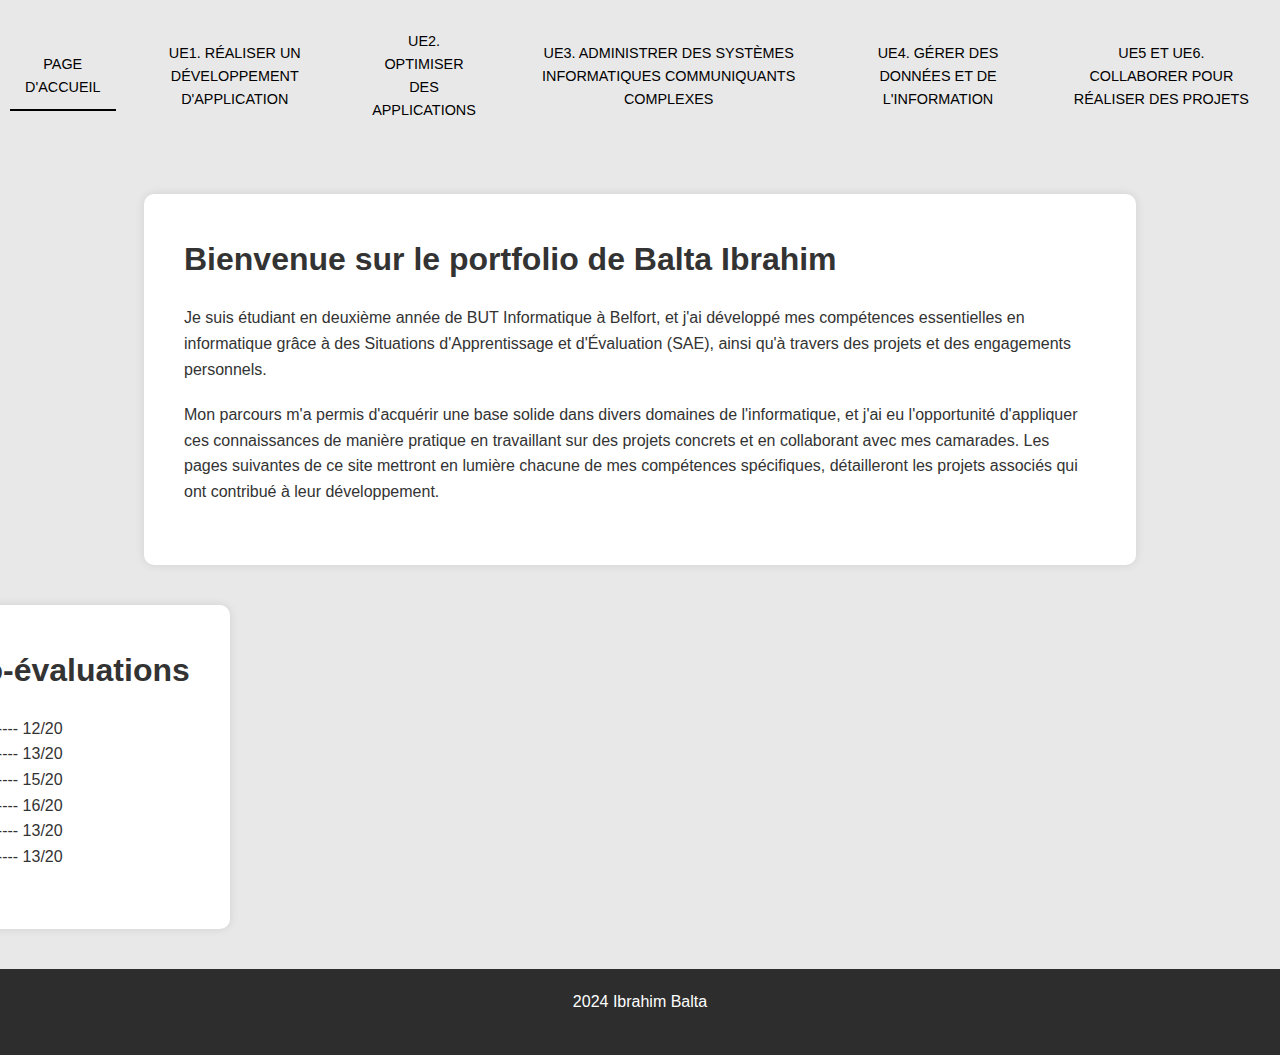
<file: index.html>
<!DOCTYPE html>
<html lang="fr">
<head>
    <meta charset="UTF-8">
    <meta name="viewport" content="width=device-width, initial-scale=1.0">
    <title>Portfolio BALTA IBRAHIM</title>
    <link rel="stylesheet" href="style/style.css">
</head>
<body>
<header>
    <nav>
        <ul>
            <li id="activepage"><a href="index.html">Page d'accueil</a></li>
            <li><a href="pages/ue1.html">UE1. Réaliser un développement d'application</a></li>
            <li><a href="pages/ue2.html">UE2. Optimiser des applications</a></li>
            <li><a href="pages/ue3.html">UE3. Administrer des systèmes informatiques communiquants complexes</a></li>
            <li><a href="pages/ue4.html">UE4. Gérer des données et de l'information</a></li>
            <li><a href="pages/ue56.html">UE5 et UE6. Collaborer pour réaliser des projets</a></li>
        </ul>
    </nav>
</header>
<main>
    <section id="accueil">
        <h1>Bienvenue sur le portfolio de Balta Ibrahim</h1>
        <p>Je suis étudiant en deuxième année de BUT Informatique à Belfort, et j'ai développé mes compétences essentielles en informatique grâce à des Situations d'Apprentissage et d'Évaluation (SAE), ainsi qu'à travers des projets et des engagements personnels.</p>
        <p>Mon parcours m'a permis d'acquérir une base solide dans divers domaines de l'informatique, et j'ai eu l'opportunité d'appliquer ces connaissances de manière pratique en travaillant sur des projets concrets et en collaborant avec mes camarades. Les pages suivantes de ce site mettront en lumière chacune de mes compétences spécifiques, détailleront les projets associés qui ont contribué à leur développement.</p>
    </section>

    <section id="autoevaluation">
        <h1>Auto-évaluations</h1>
        <p> - UE1 -------- 12/20 <br>
            - UE2 -------- 13/20 <br>
            - UE3 -------- 15/20 <br>
            - UE4 -------- 16/20 <br>
            - UE5 -------- 13/20 <br>
            - UE6 -------- 13/20 <br>
        </p>
    </section>
</main>
<footer>
    <p>2024 Ibrahim Balta</p>
</footer>
</body>
</html>
</file>
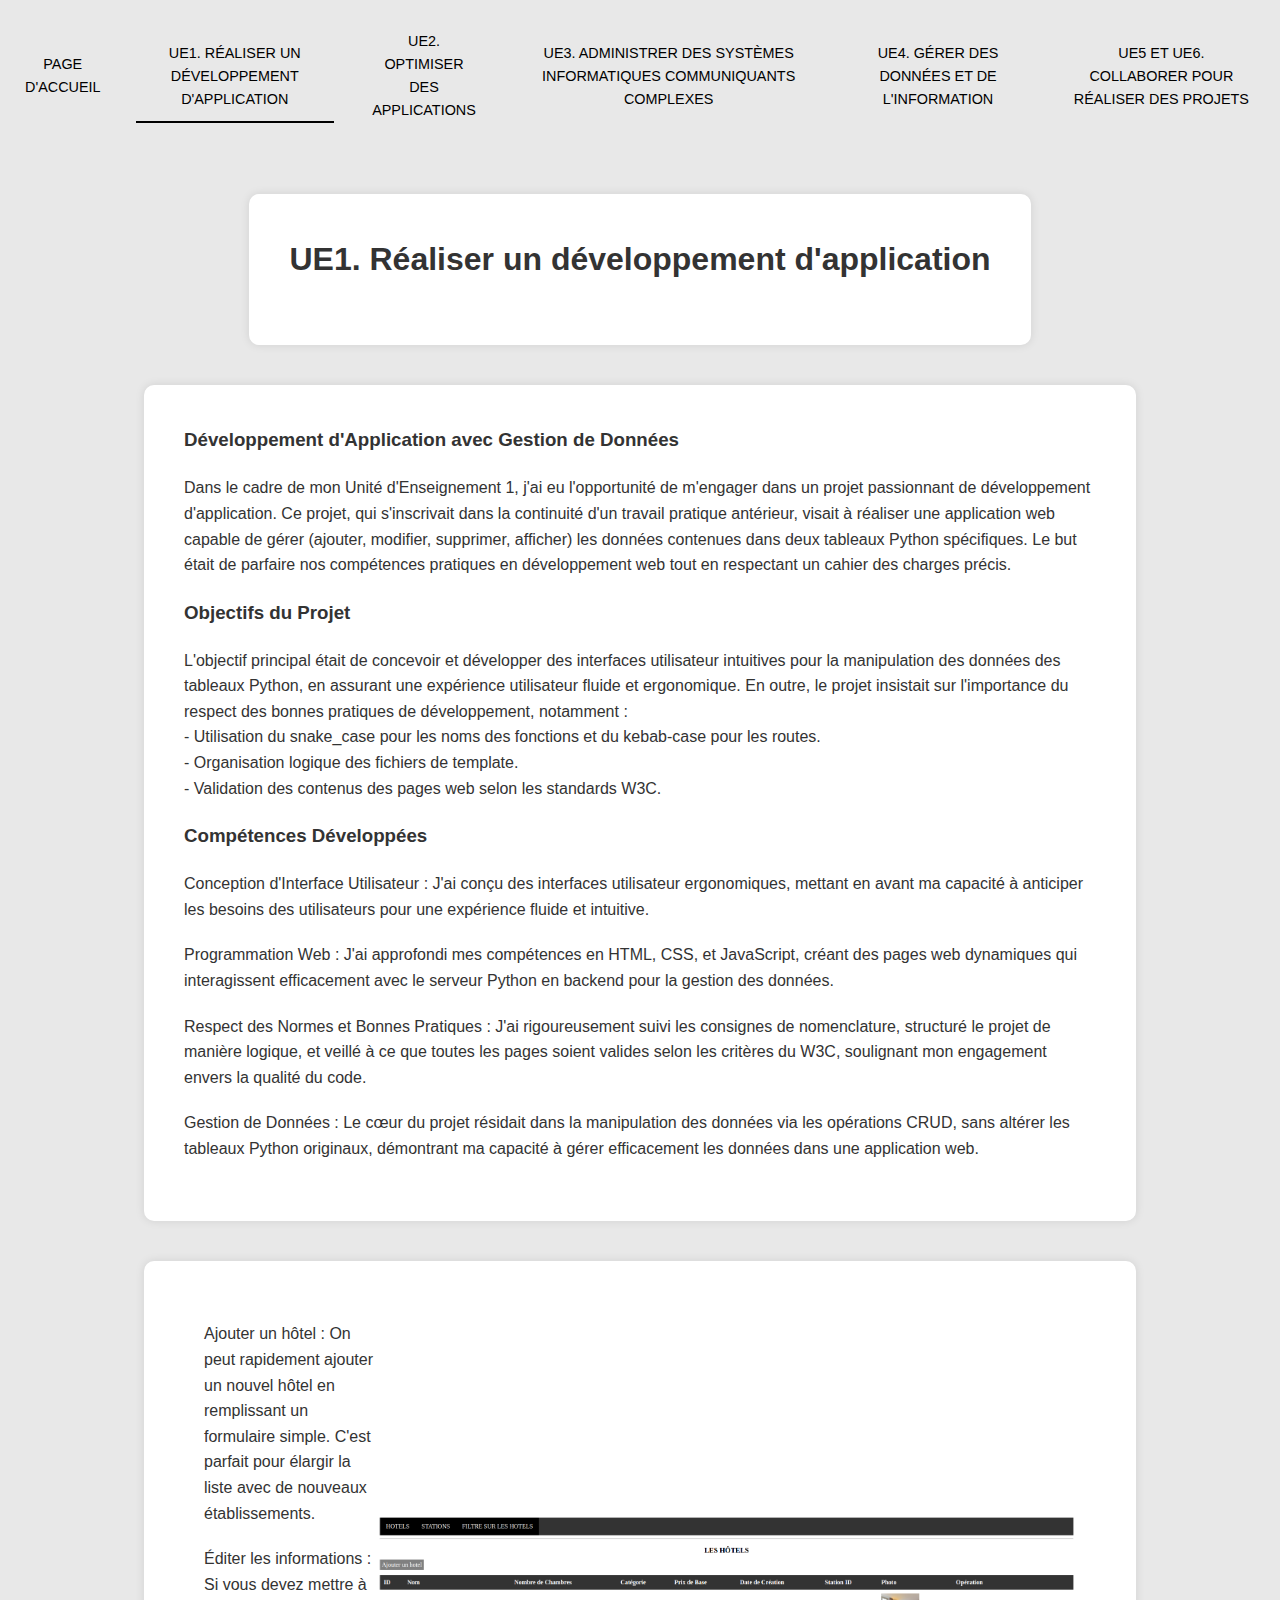
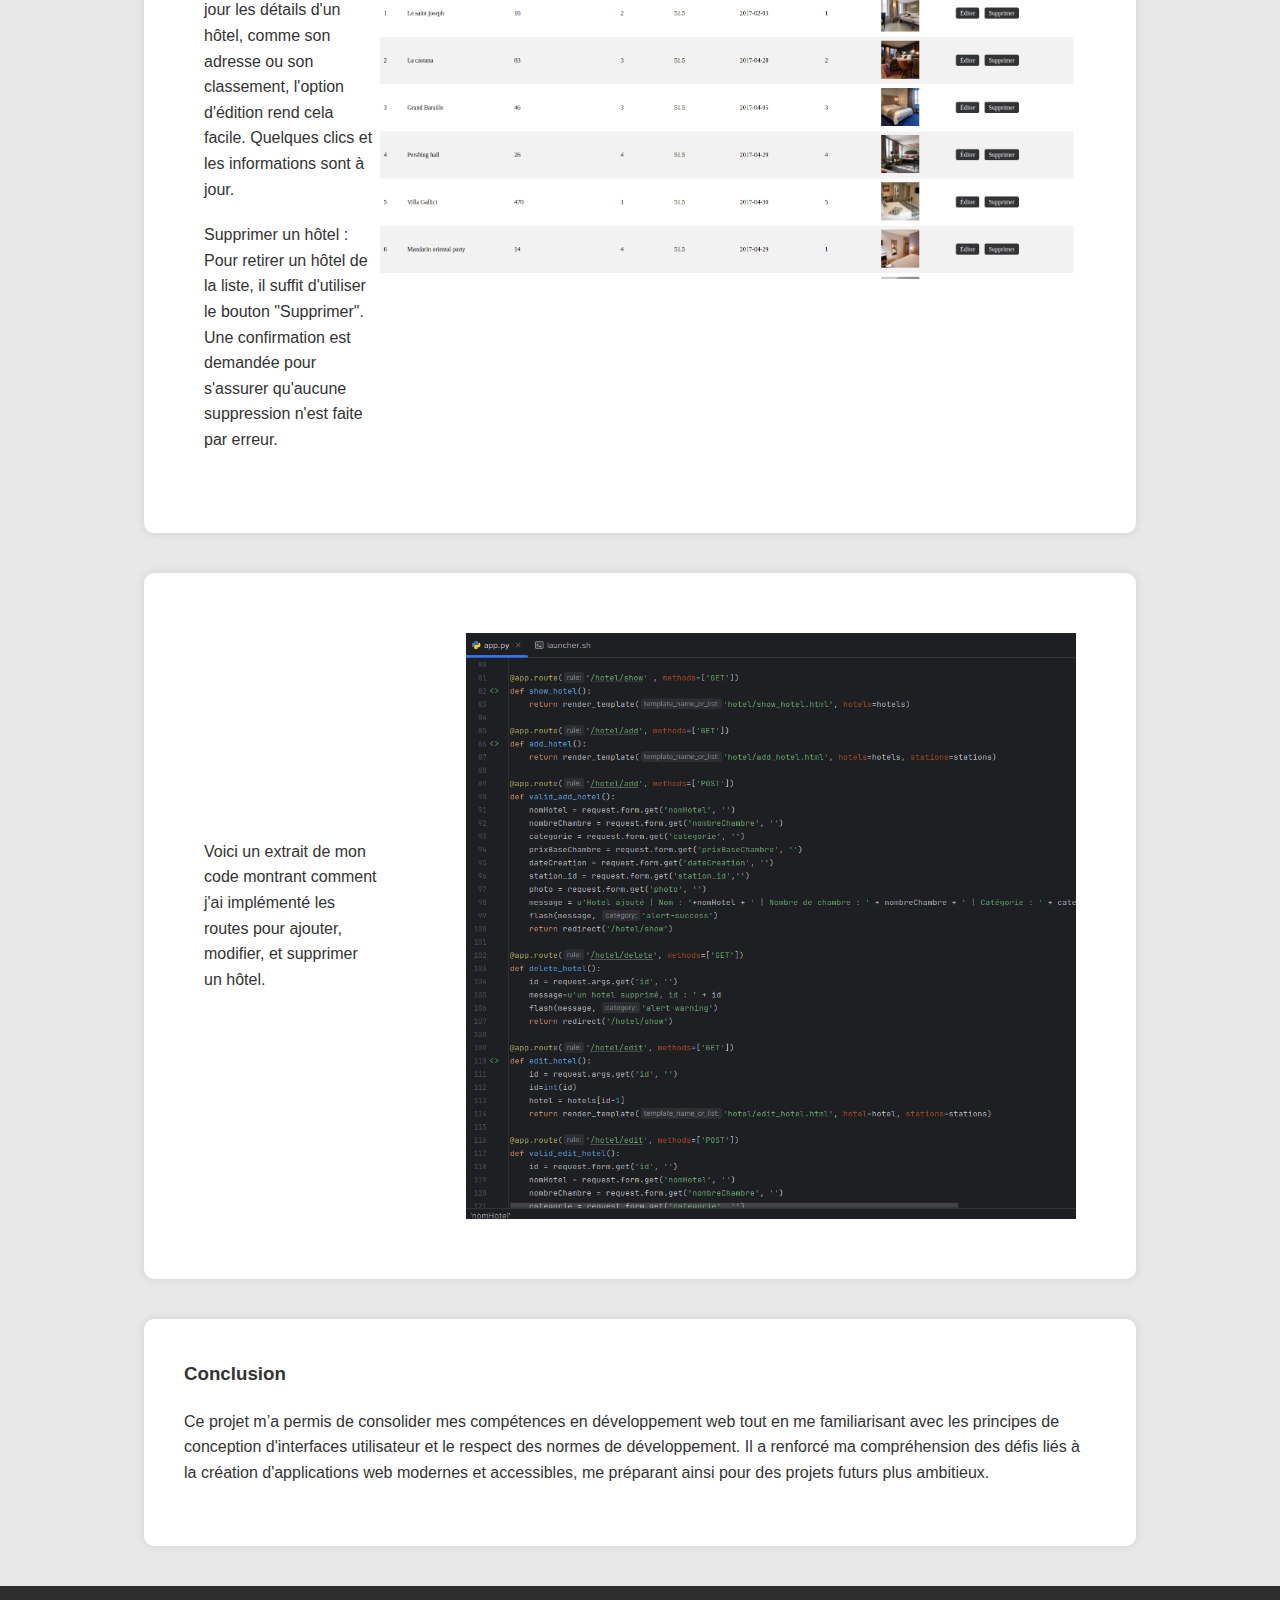
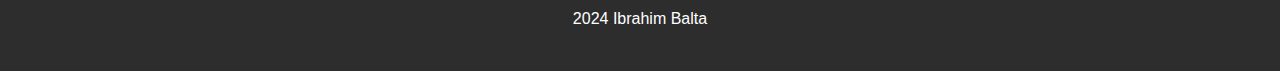
<file: pages/ue1.html>
<!DOCTYPE html>
<html lang="fr">
<head>
    <meta charset="UTF-8">
    <meta name="viewport" content="width=device-width, initial-scale=1.0">
    <title>Portfolio BALTA IBRAHIM</title>
    <link rel="stylesheet" href="../style/style.css">
</head>
<body>
<header>
    <nav>
        <ul>
            <li><a href="../index.html">Page d'accueil</a></li>
            <li id="activepage"><a href="ue1.html">UE1. Réaliser un développement d'application</a></li>
            <li><a href="ue2.html">UE2. Optimiser des applications</a></li>
            <li><a href="ue3.html">UE3. Administrer des systèmes informatiques communiquants complexes</a></li>
            <li><a href="ue4.html">UE4. Gérer des données et de l'information</a></li>
            <li><a href="ue56.html">UE5 et UE6. Collaborer pour réaliser des projets</a></li>
        </ul>
    </nav>
</header>
<main>

    <section>
        <h1>UE1. Réaliser un développement d'application</h1>
    </section>

    <section>
        <h3>Développement d'Application avec Gestion de Données</h3>
        <p>Dans le cadre de mon Unité d'Enseignement 1, j'ai eu l'opportunité de m'engager dans un projet passionnant de développement d'application. Ce projet, qui s'inscrivait dans la continuité d'un travail pratique antérieur, visait à réaliser une application web capable de gérer (ajouter, modifier, supprimer, afficher) les données contenues dans deux tableaux Python spécifiques. Le but était de parfaire nos compétences pratiques en développement web tout en respectant un cahier des charges précis.</p>
        <h3>Objectifs du Projet</h3>
        <p>L'objectif principal était de concevoir et développer des interfaces utilisateur intuitives pour la manipulation des données des tableaux Python, en assurant une expérience utilisateur fluide et ergonomique. En outre, le projet insistait sur l'importance du respect des bonnes pratiques de développement, notamment :
            <br>- Utilisation du snake_case pour les noms des fonctions et du kebab-case pour les routes.
            <br>- Organisation logique des fichiers de template.
            <br>- Validation des contenus des pages web selon les standards W3C.</p>
        <h3>Compétences Développées</h3>
        <p>Conception d'Interface Utilisateur : J'ai conçu des interfaces utilisateur ergonomiques, mettant en avant ma capacité à anticiper les besoins des utilisateurs pour une expérience fluide et intuitive.</p>
        <p>Programmation Web : J'ai approfondi mes compétences en HTML, CSS, et JavaScript, créant des pages web dynamiques qui interagissent efficacement avec le serveur Python en backend pour la gestion des données.</p>
        <p>Respect des Normes et Bonnes Pratiques : J'ai rigoureusement suivi les consignes de nomenclature, structuré le projet de manière logique, et veillé à ce que toutes les pages soient valides selon les critères du W3C, soulignant mon engagement envers la qualité du code.</p>
        <p>Gestion de Données : Le cœur du projet résidait dans la manipulation des données via les opérations CRUD, sans altérer les tableaux Python originaux, démontrant ma capacité à gérer efficacement les données dans une application web.</p>
    </section>

    <section>
        <div class="text-image-container">
            <div class="text-content">
                <p>Ajouter un hôtel : On peut rapidement ajouter un nouvel hôtel en remplissant un formulaire simple. C'est parfait pour élargir la liste avec de nouveaux établissements.</p>
                <p>Éditer les informations : Si vous devez mettre à jour les détails d'un hôtel, comme son adresse ou son classement, l'option d'édition rend cela facile. Quelques clics et les informations sont à jour.</p>
                <p>Supprimer un hôtel : Pour retirer un hôtel de la liste, il suffit d'utiliser le bouton "Supprimer". Une confirmation est demandée pour s'assurer qu'aucune suppression n'est faite par erreur.</p>
            </div>
            <img id="imageHotels1" src="../images/ue1_hotels.png" alt="image hotels">
        </div>
    </section>

    <section>
        <div class="text-image-container">
            <div class="text-content">
                <p>Voici un extrait de mon code montrant comment j'ai implémenté les routes pour ajouter, modifier, et supprimer un hôtel.</p>
            </div>
            <img id="imageCodeHotel1" src="../images/hotels_code.png" alt="image code hotels">
        </div>
    </section>

    <section>
        <h3>Conclusion</h3>
        <p>Ce projet m’a permis de consolider mes compétences en développement web tout en me familiarisant avec les principes de conception d'interfaces utilisateur et le respect des normes de développement. Il a renforcé ma compréhension des défis liés à la création d'applications web modernes et accessibles, me préparant ainsi pour des projets futurs plus ambitieux.</p>
    </section>
</main>
<footer>
    <p>2024 Ibrahim Balta</p>
</footer>
</body>
</html>
</file>
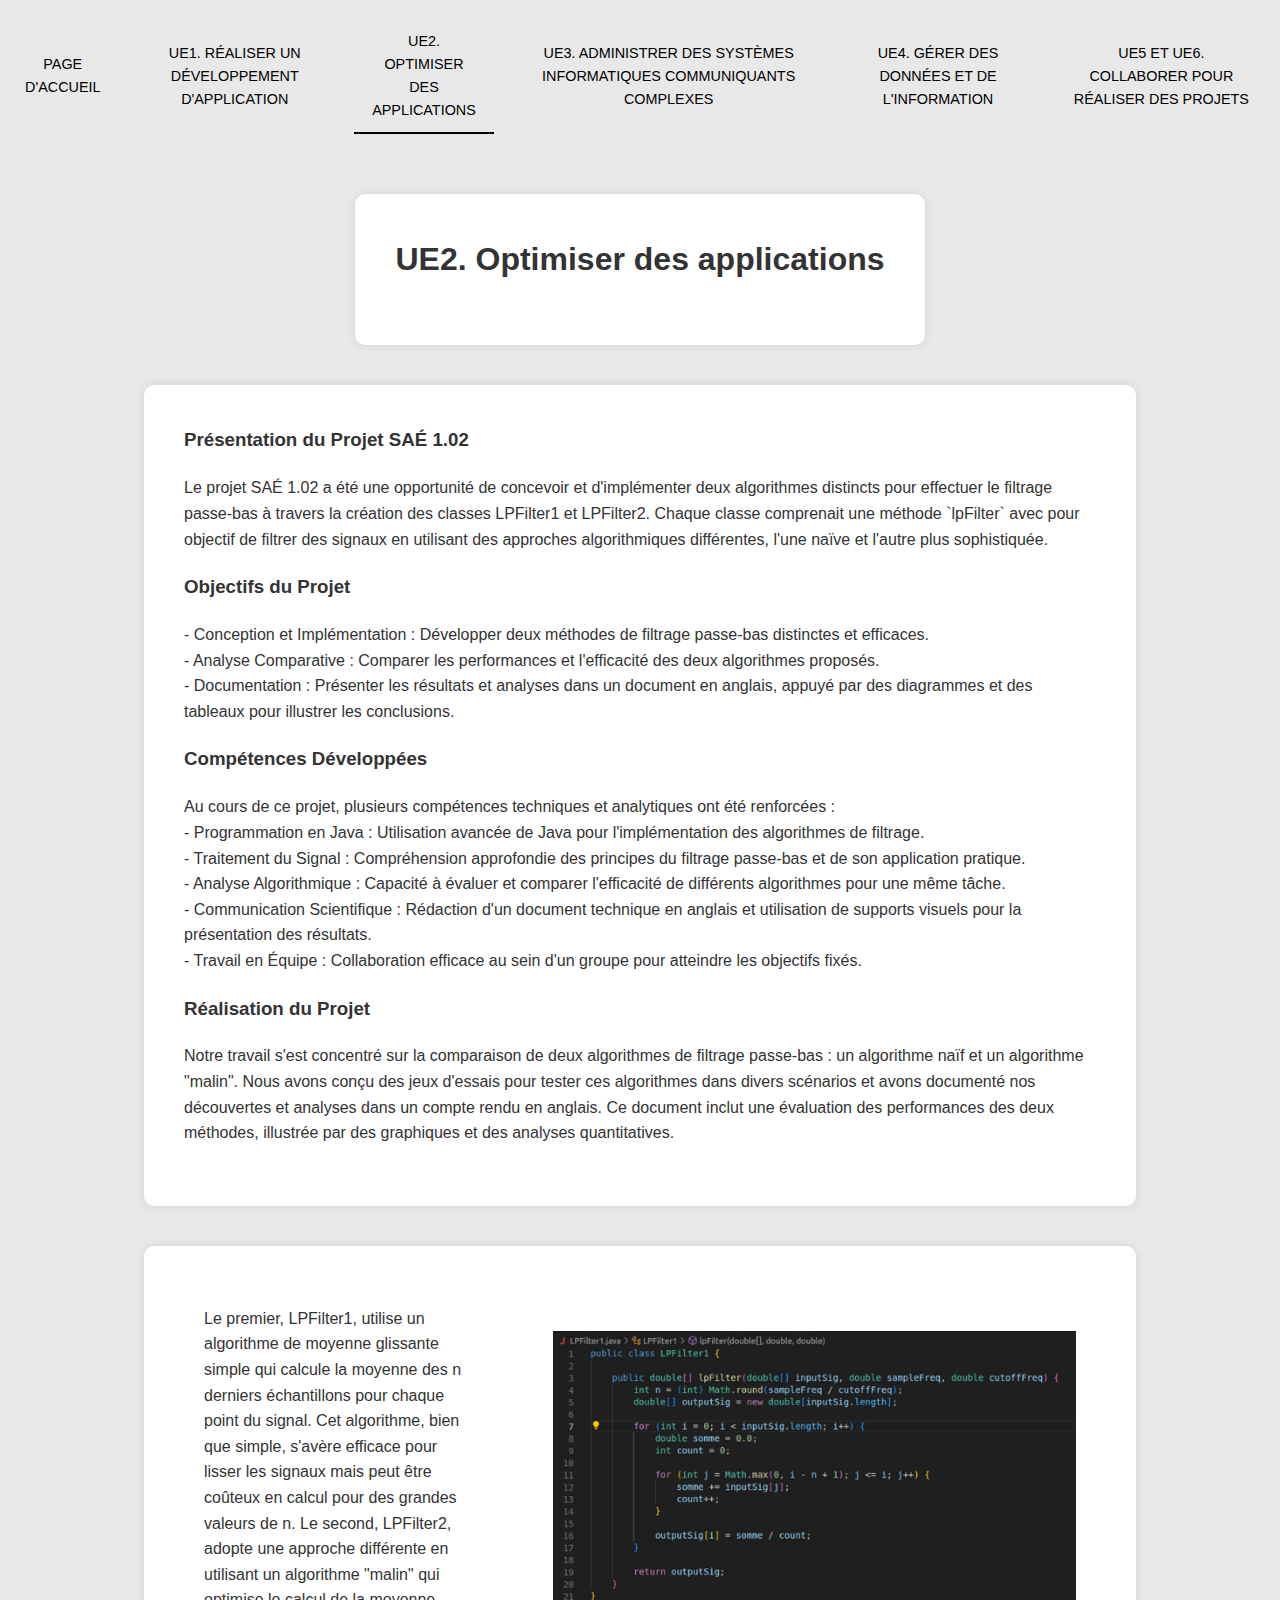
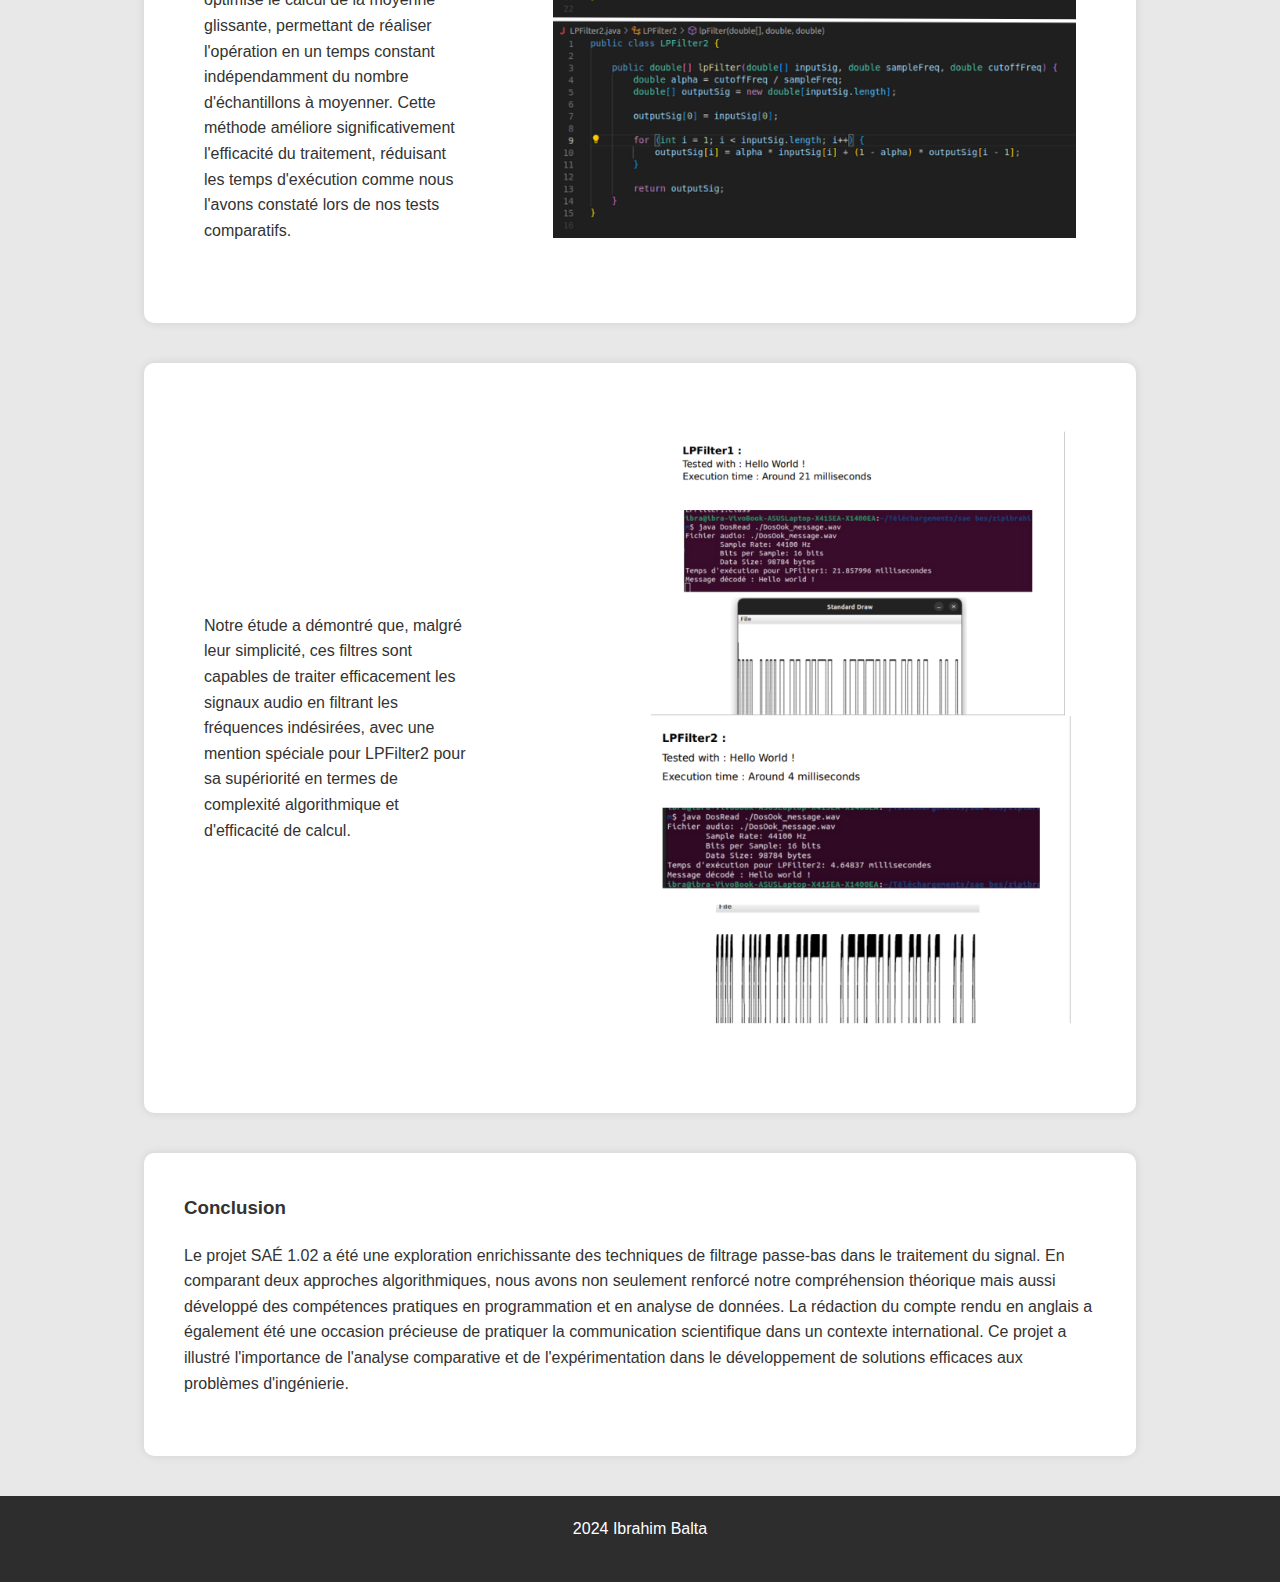
<file: pages/ue2.html>
<!DOCTYPE html>
<html lang="fr">
<head>
    <meta charset="UTF-8">
    <meta name="viewport" content="width=device-width, initial-scale=1.0">
    <title>Portfolio BALTA IBRAHIM</title>
    <link rel="stylesheet" href="../style/style.css">
</head>
<body>
<header>
    <nav>
        <ul>
            <li><a href="../index.html">Page d'accueil</a></li>
            <li><a href="ue1.html">UE1. Réaliser un développement d'application</a></li>
            <li id="activepage"><a href="ue2.html">UE2. Optimiser des applications</a></li>
            <li><a href="ue3.html">UE3. Administrer des systèmes informatiques communiquants complexes</a></li>
            <li><a href="ue4.html">UE4. Gérer des données et de l'information</a></li>
            <li><a href="ue56.html">UE5 et UE6. Collaborer pour réaliser des projets</a></li>
        </ul>
    </nav>
</header>
<main>
    <section>
        <h1>UE2. Optimiser des applications</h1>
    </section>

    <section>
        <h3>Présentation du Projet SAÉ 1.02</h3>
        <p>Le projet SAÉ 1.02 a été une opportunité de concevoir et d'implémenter deux algorithmes distincts pour effectuer le filtrage passe-bas à travers la création des classes LPFilter1 et LPFilter2. Chaque classe comprenait une méthode `lpFilter` avec pour objectif de filtrer des signaux en utilisant des approches algorithmiques différentes, l'une naïve et l'autre plus sophistiquée.</p>

        <h3>Objectifs du Projet</h3>
        <p>- Conception et Implémentation : Développer deux méthodes de filtrage passe-bas distinctes et efficaces.<br>
            - Analyse Comparative : Comparer les performances et l'efficacité des deux algorithmes proposés.<br>
            - Documentation : Présenter les résultats et analyses dans un document en anglais, appuyé par des diagrammes et des tableaux pour illustrer les conclusions.</p>

        <h3>Compétences Développées</h3>
        <p>Au cours de ce projet, plusieurs compétences techniques et analytiques ont été renforcées : <br>

            - Programmation en Java : Utilisation avancée de Java pour l'implémentation des algorithmes de filtrage. <br>
            - Traitement du Signal : Compréhension approfondie des principes du filtrage passe-bas et de son application pratique.<br>
            - Analyse Algorithmique : Capacité à évaluer et comparer l'efficacité de différents algorithmes pour une même tâche.<br>
            - Communication Scientifique : Rédaction d'un document technique en anglais et utilisation de supports visuels pour la présentation des résultats.<br>
            - Travail en Équipe : Collaboration efficace au sein d'un groupe pour atteindre les objectifs fixés.</p>


        <h3>Réalisation du Projet</h3>
        <p>Notre travail s'est concentré sur la comparaison de deux algorithmes de filtrage passe-bas : un algorithme naïf et un algorithme "malin". Nous avons conçu des jeux d'essais pour tester ces algorithmes dans divers scénarios et avons documenté nos découvertes et analyses dans un compte rendu en anglais. Ce document inclut une évaluation des performances des deux méthodes, illustrée par des graphiques et des analyses quantitatives.</p>
    </section>

    <section>
        <div class="text-image-container">
            <div class="text-content-filtres">
                <p>
                    Le premier, LPFilter1, utilise un algorithme de moyenne glissante simple qui calcule la moyenne des n derniers échantillons pour chaque point du signal. Cet algorithme, bien que simple, s'avère efficace pour lisser les signaux mais peut être coûteux en calcul pour des grandes valeurs de n. Le second, LPFilter2, adopte une approche différente en utilisant un algorithme "malin" qui optimise le calcul de la moyenne glissante, permettant de réaliser l'opération en un temps constant indépendamment du nombre d'échantillons à moyenner. Cette méthode améliore significativement l'efficacité du traitement, réduisant les temps d'exécution comme nous l'avons constaté lors de nos tests comparatifs.</p>
            </div>
            <img id="lpfiltersImage" src="../images/filtres_dosOok.png" alt="image filtres">
        </div>
    </section>

        <section>
        <div class="text-image-container">
            <div class="text-content-filtres">
                <p>Notre étude a démontré que, malgré leur simplicité, ces filtres sont capables de traiter efficacement les signaux audio en filtrant les fréquences indésirées, avec une mention spéciale pour LPFilter2 pour sa supériorité en termes de complexité algorithmique et d'efficacité de calcul.</p>
            </div>
            <img id="filtresResImaage" src="../images/filtresRes.png" alt="image filtres">
        </div>
    </section>





    <section>
        <h3>Conclusion</h3>
        <p>Le projet SAÉ 1.02 a été une exploration enrichissante des techniques de filtrage passe-bas dans le traitement du signal. En comparant deux approches algorithmiques, nous avons non seulement renforcé notre compréhension théorique mais aussi développé des compétences pratiques en programmation et en analyse de données. La rédaction du compte rendu en anglais a également été une occasion précieuse de pratiquer la communication scientifique dans un contexte international. Ce projet a illustré l'importance de l'analyse comparative et de l'expérimentation dans le développement de solutions efficaces aux problèmes d'ingénierie.</p>
    </section>
</main>
<footer>
    <p>2024 Ibrahim Balta</p>
</footer>
</body>
</html>
</file>
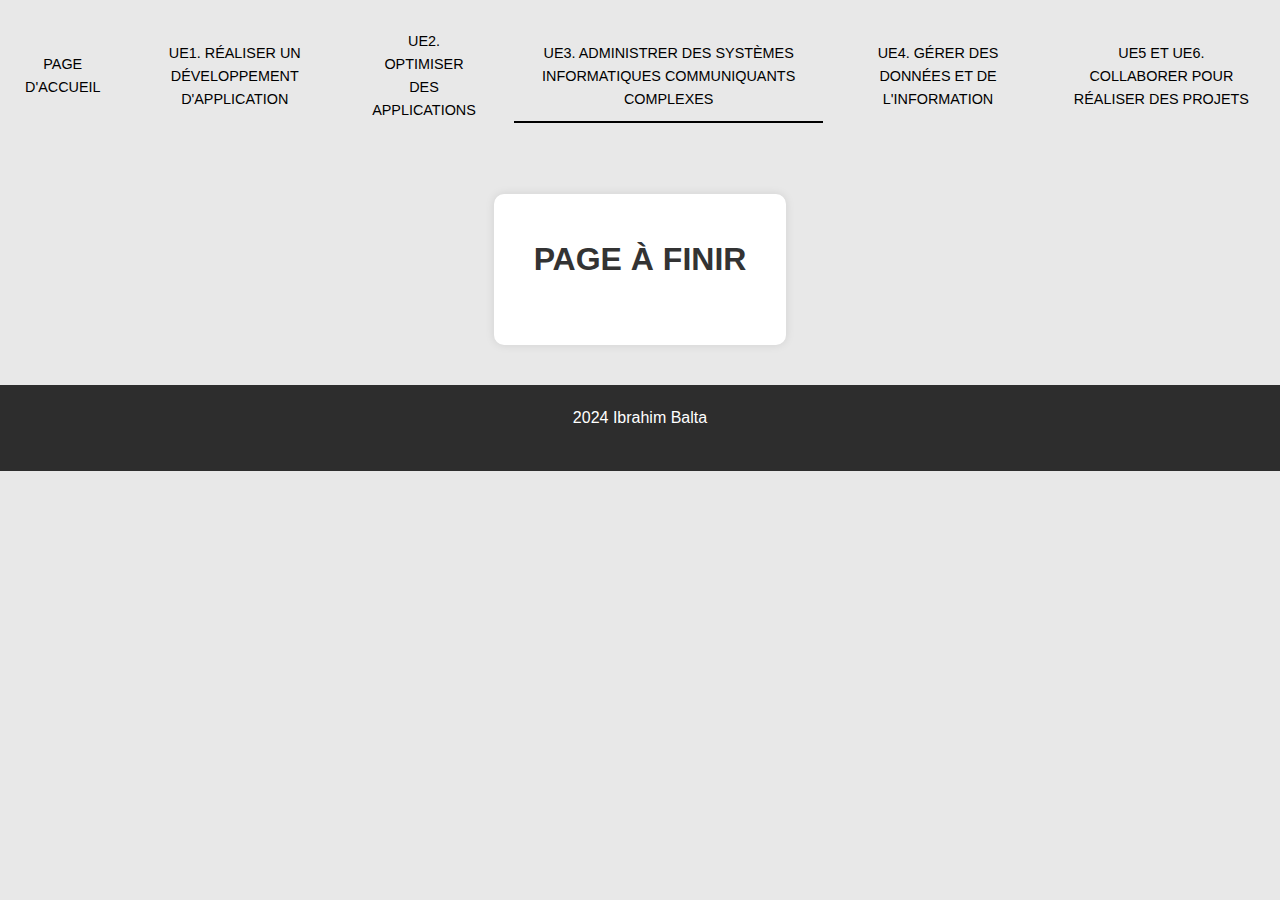
<file: pages/ue3.html>
<!DOCTYPE html>
<html lang="fr">
<head>
    <meta charset="UTF-8">
    <meta name="viewport" content="width=device-width, initial-scale=1.0">
    <title>Portfolio BALTA IBRAHIM</title>
    <link rel="stylesheet" href="../style/style.css">
</head>
<body>
<header>
    <nav>
        <ul>
            <li><a href="../index.html">Page d'accueil</a></li>
            <li><a href="ue1.html">UE1. Réaliser un développement d'application</a></li>
            <li><a href="ue2.html">UE2. Optimiser des applications</a></li>
            <li id="activepage"><a href="ue3.html">UE3. Administrer des systèmes informatiques communiquants complexes</a></li>
            <li><a href="ue4.html">UE4. Gérer des données et de l'information</a></li>
            <li><a href="ue56.html">UE5 et UE6. Collaborer pour réaliser des projets</a></li>
        </ul>
    </nav>
</header>
<main>
    <section>
        <h1>PAGE À FINIR</h1>
    </section>
</main>
<footer>
    <p>2024 Ibrahim Balta</p>
</footer>
</body>
</html>
</file>
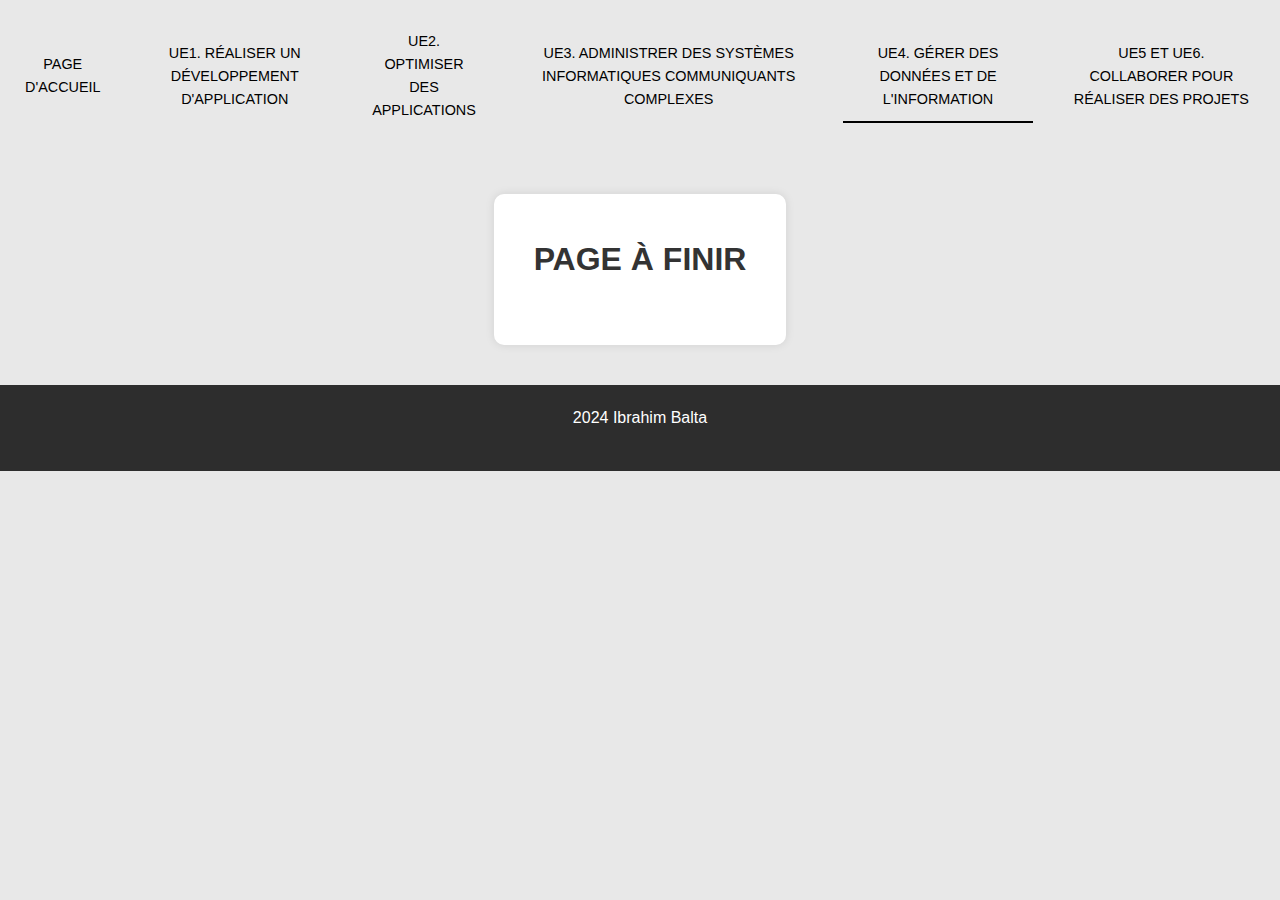
<file: pages/ue4.html>
<!DOCTYPE html>
<html lang="fr">
<head>
    <meta charset="UTF-8">
    <meta name="viewport" content="width=device-width, initial-scale=1.0">
    <title>Portfolio BALTA IBRAHIM</title>
    <link rel="stylesheet" href="../style/style.css">
</head>
<body>
<header>
    <nav>
        <ul>
            <li><a href="../index.html">Page d'accueil</a></li>
            <li><a href="ue1.html">UE1. Réaliser un développement d'application</a></li>
            <li><a href="ue2.html">UE2. Optimiser des applications</a></li>
            <li><a href="ue3.html">UE3. Administrer des systèmes informatiques communiquants complexes</a></li>
            <li id="activepage"><a href="ue4.html">UE4. Gérer des données et de l'information</a></li>
            <li><a href="ue56.html">UE5 et UE6. Collaborer pour réaliser des projets</a></li>
        </ul>
    </nav>
</header>
<main>
    <section>
        <h1>PAGE À FINIR</h1>
    </section>
</main>
<footer>
    <p>2024 Ibrahim Balta</p>
</footer>
</body>
</html>
</file>
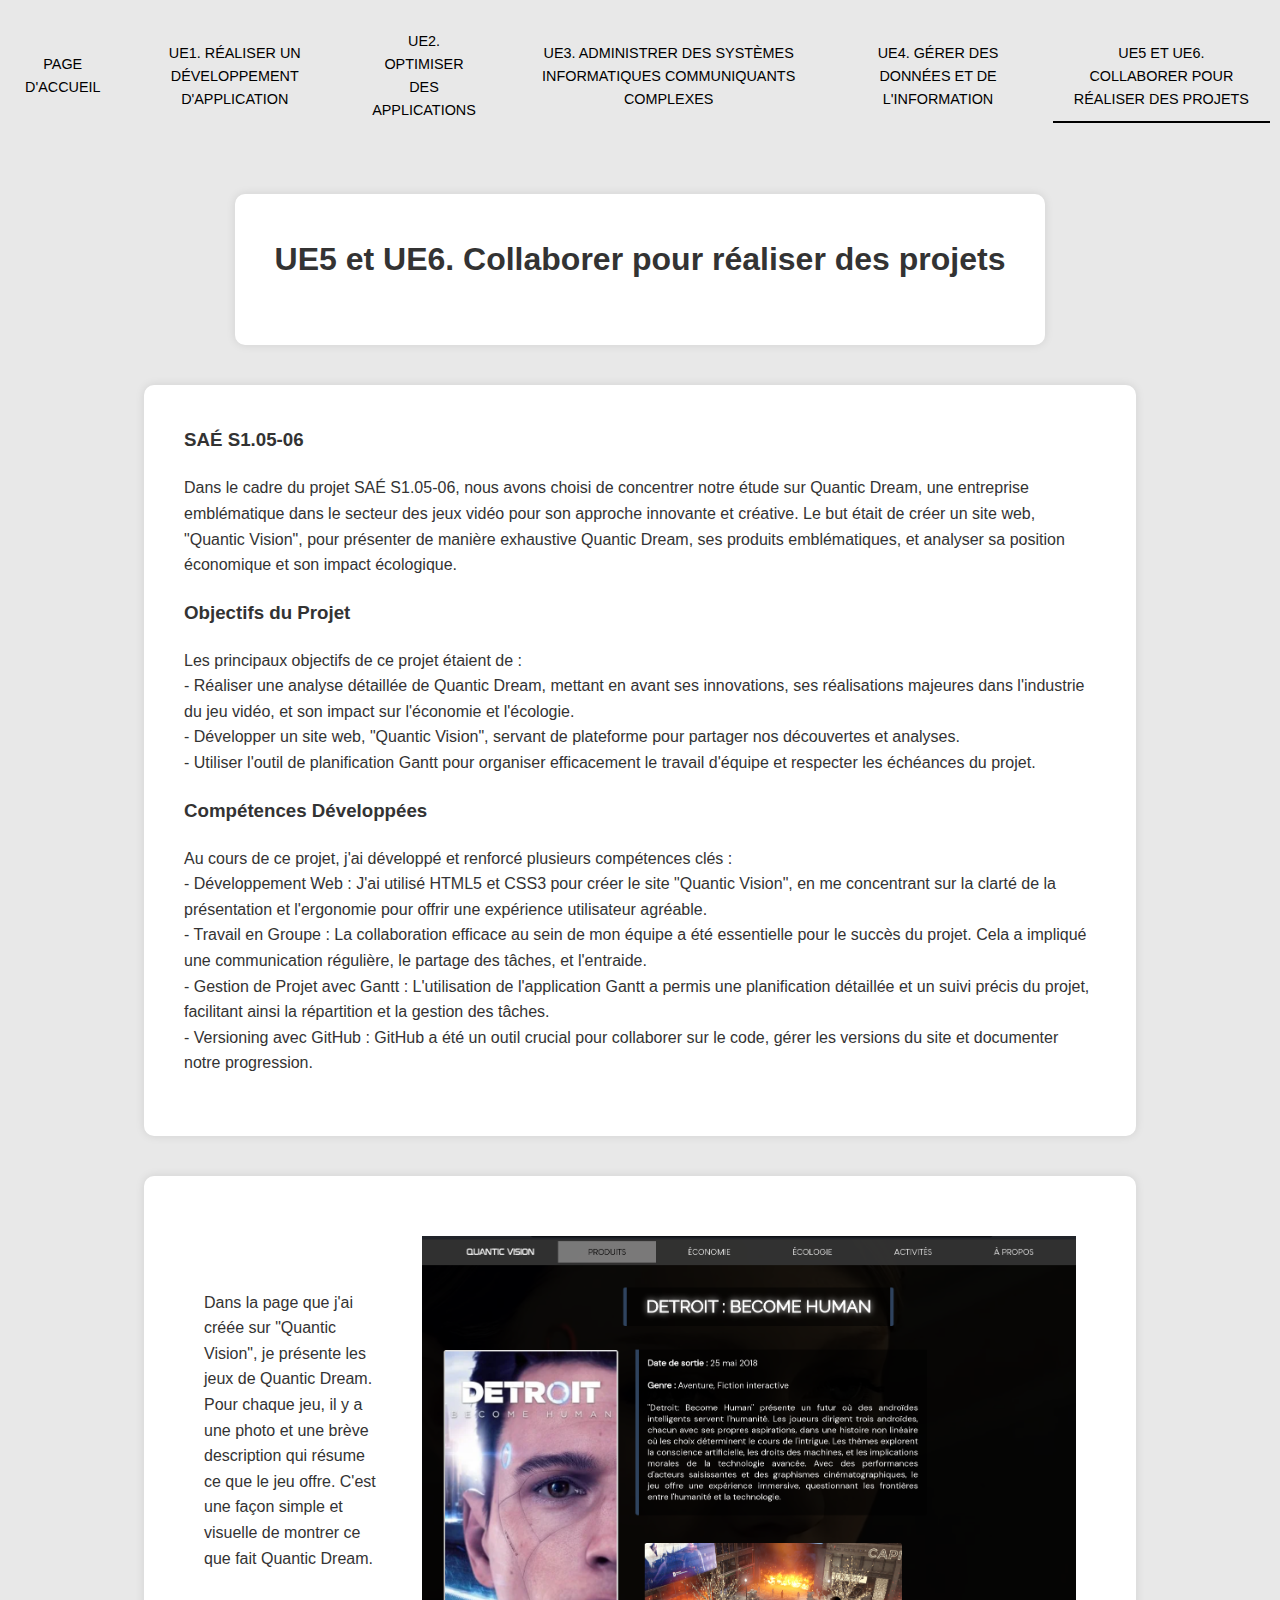
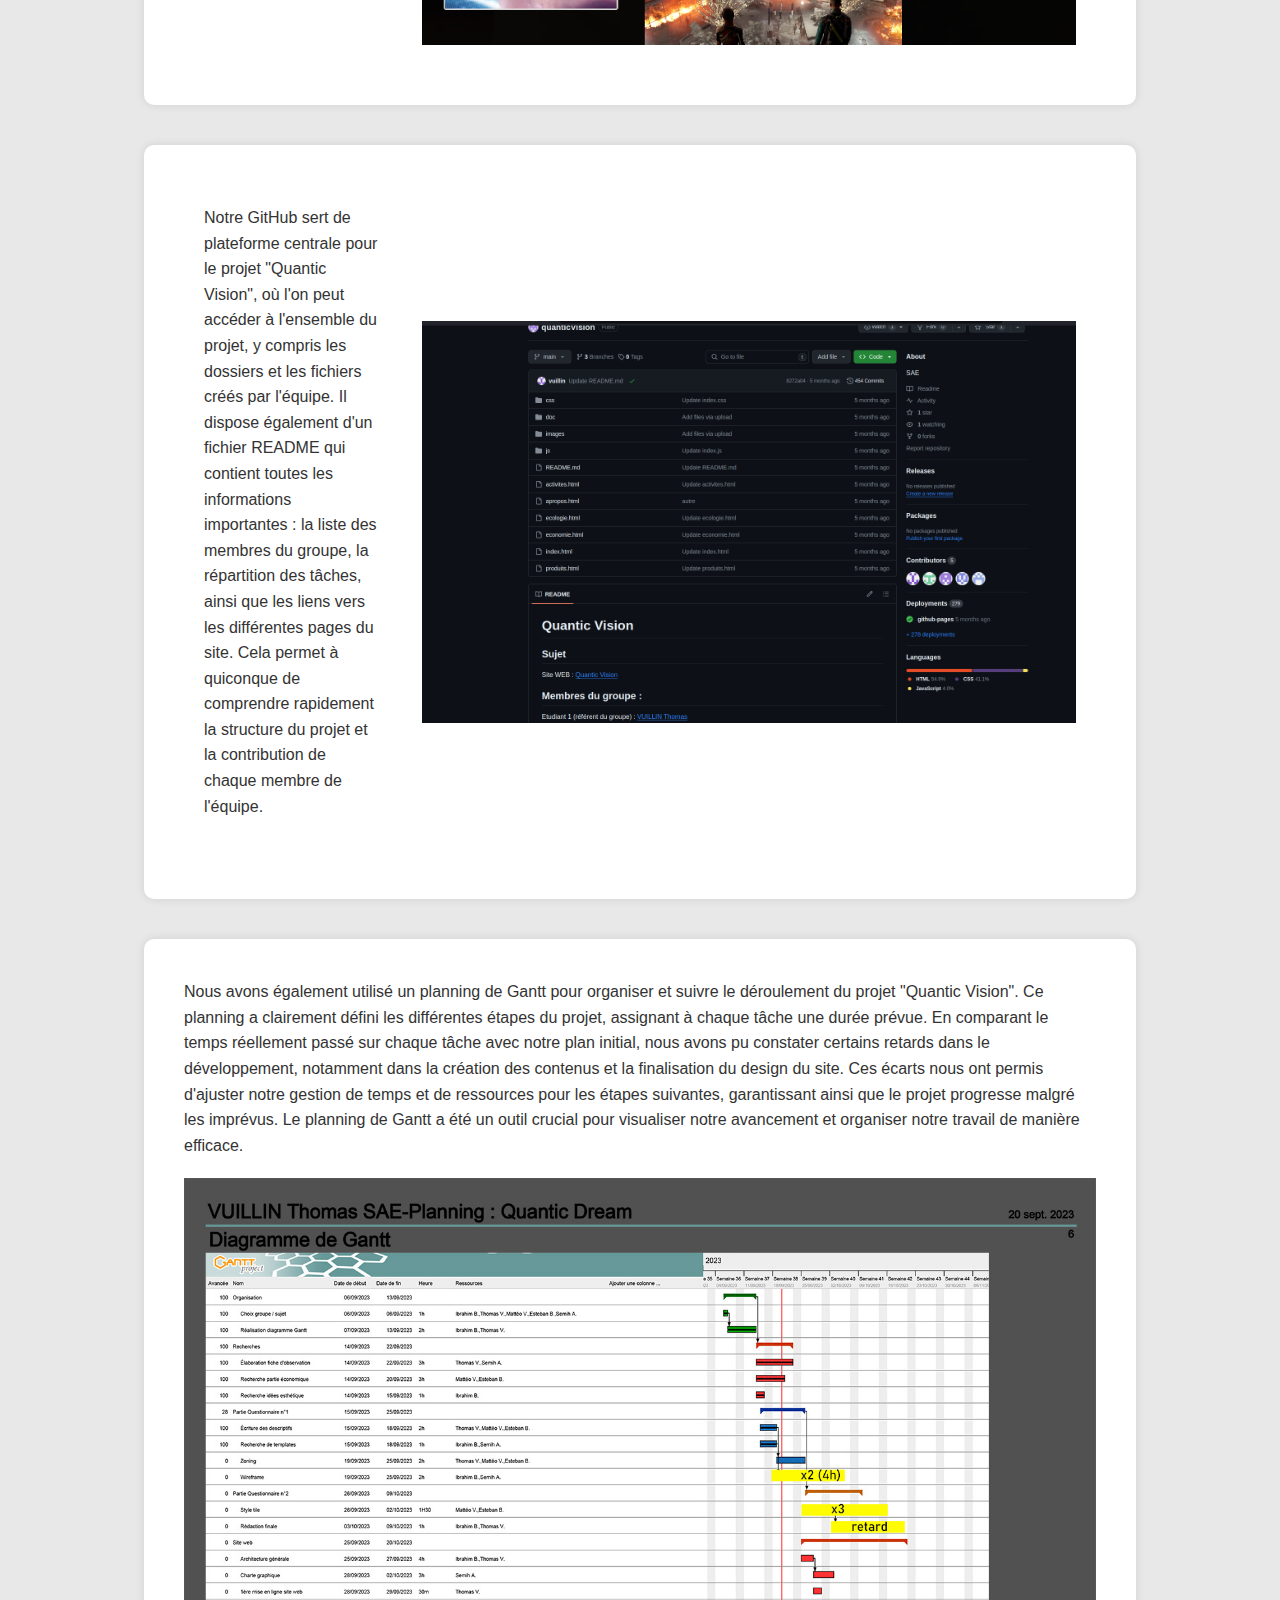
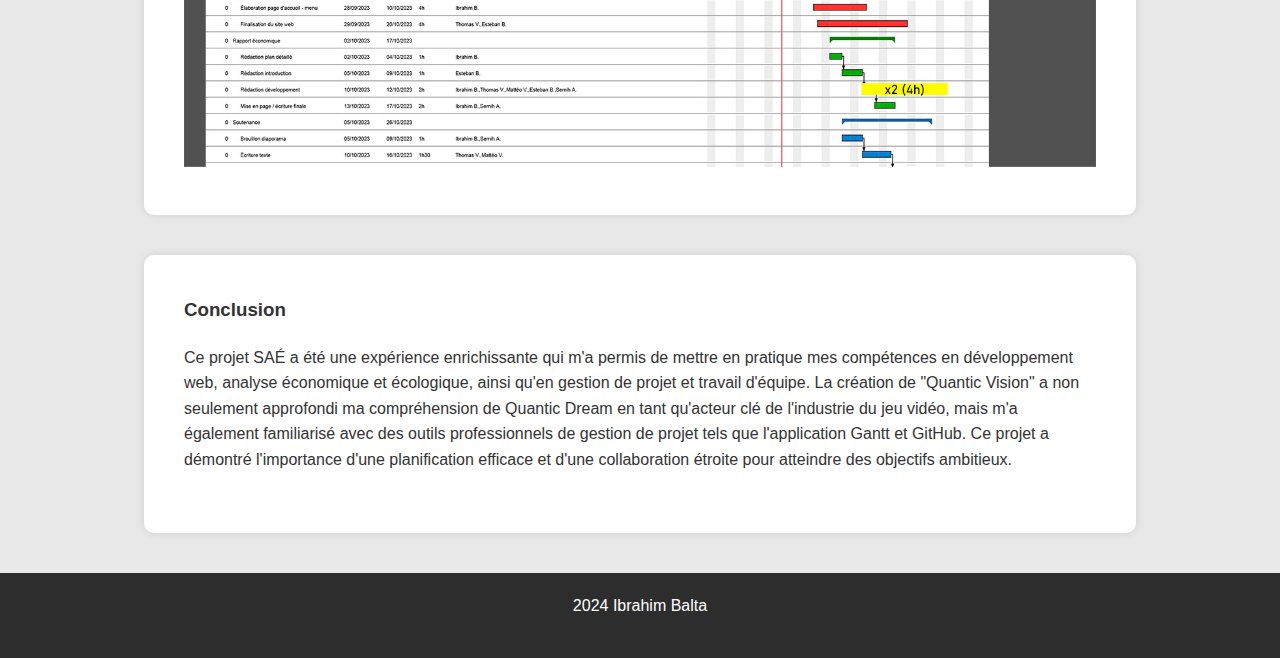
<file: pages/ue56.html>
<!DOCTYPE html>
<html lang="fr">
<head>
    <meta charset="UTF-8">
    <meta name="viewport" content="width=device-width, initial-scale=1.0">
    <title>Portfolio BALTA IBRAHIM</title>
    <link rel="stylesheet" href="../style/style.css">
</head>
<body>
<header>
    <nav>
        <ul>
            <li><a href="../index.html">Page d'accueil</a></li>
            <li><a href="ue1.html">UE1. Réaliser un développement d'application</a></li>
            <li><a href="ue2.html">UE2. Optimiser des applications</a></li>
            <li><a href="ue3.html">UE3. Administrer des systèmes informatiques communiquants complexes</a></li>
            <li><a href="ue4.html">UE4. Gérer des données et de l'information</a></li>
            <li id="activepage"><a href="ue56.html">UE5 et UE6. Collaborer pour réaliser des projets</a></li>
        </ul>
    </nav>
</header>
<main>
    <section>
        <h1>UE5 et UE6. Collaborer pour réaliser des projets</h1>
    </section>

    <section>
        <h3>SAÉ S1.05-06</h3>
        <p>Dans le cadre du projet SAÉ S1.05-06, nous avons choisi de concentrer notre étude sur Quantic Dream, une entreprise emblématique dans le secteur des jeux vidéo pour son approche innovante et créative. Le but était de créer un site web, "Quantic Vision", pour présenter de manière exhaustive Quantic Dream, ses produits emblématiques, et analyser sa position économique et son impact écologique.</p>

        <h3>Objectifs du Projet</h3>
        <p>Les principaux objectifs de ce projet étaient de : <br>
            - Réaliser une analyse détaillée de Quantic Dream, mettant en avant ses innovations, ses réalisations majeures dans l'industrie du jeu vidéo, et son impact sur l'économie et l'écologie.
            <br>   - Développer un site web, "Quantic Vision", servant de plateforme pour partager nos découvertes et analyses.
            <br>   - Utiliser l'outil de planification Gantt pour organiser efficacement le travail d'équipe et respecter les échéances du projet.</p>

        <h3>Compétences Développées</h3>
        <p>Au cours de ce projet, j'ai développé et renforcé plusieurs compétences clés :
            <br>  - Développement Web : J'ai utilisé HTML5 et CSS3 pour créer le site "Quantic Vision", en me concentrant sur la clarté de la présentation et l'ergonomie pour offrir une expérience utilisateur agréable.
            <br>  - Travail en Groupe : La collaboration efficace au sein de mon équipe a été essentielle pour le succès du projet. Cela a impliqué une communication régulière, le partage des tâches, et l'entraide.
            <br>   - Gestion de Projet avec Gantt : L'utilisation de l'application Gantt a permis une planification détaillée et un suivi précis du projet, facilitant ainsi la répartition et la gestion des tâches.
            <br>   - Versioning avec GitHub : GitHub a été un outil crucial pour collaborer sur le code, gérer les versions du site et documenter notre progression.</p>
    </section>

    <section>
        <div class="text-image-container">
            <div class="text-content">
                <p>Dans la page que j'ai créée sur "Quantic Vision", je présente les jeux de Quantic Dream. Pour chaque jeu, il y a une photo et une brève description qui résume ce que le jeu offre. C'est une façon simple et visuelle de montrer ce que fait Quantic Dream.
                </p>
            </div>
            <img id="imageDetroit" src="../images/site_quantic_vision.png" alt="image quantic vision site">
        </div>
    </section>

    <section>
        <div class="text-image-container">
            <div class="text-content">
                <p>Notre GitHub sert de plateforme centrale pour le projet "Quantic Vision", où l'on peut accéder à l'ensemble du projet, y compris les dossiers et les fichiers créés par l'équipe. Il dispose également d'un fichier README qui contient toutes les informations importantes : la liste des membres du groupe, la répartition des tâches, ainsi que les liens vers les différentes pages du site. Cela permet à quiconque de comprendre rapidement la structure du projet et la contribution de chaque membre de l'équipe.</p>
            </div>
            <img id="imageGitHub" src="../images/github.png" alt="image code hotels">
        </div>
    </section>

    <section>
        <p>Nous avons également utilisé un planning de Gantt pour organiser et suivre le déroulement du projet "Quantic Vision". Ce planning a clairement défini les différentes étapes du projet, assignant à chaque tâche une durée prévue. En comparant le temps réellement passé sur chaque tâche avec notre plan initial, nous avons pu constater certains retards dans le développement, notamment dans la création des contenus et la finalisation du design du site. Ces écarts nous ont permis d'ajuster notre gestion de temps et de ressources pour les étapes suivantes, garantissant ainsi que le projet progresse malgré les imprévus. Le planning de Gantt a été un outil crucial pour visualiser notre avancement et organiser notre travail de manière efficace.</p>

        <img id="imageGantt" src="../images/gant2.jpg" alt="image de gantt">
    </section>





    <section>
        <h3>Conclusion</h3>
        <p>Ce projet SAÉ a été une expérience enrichissante qui m'a permis de mettre en pratique mes compétences en développement web, analyse économique et écologique, ainsi qu'en gestion de projet et travail d'équipe. La création de "Quantic Vision" a non seulement approfondi ma compréhension de Quantic Dream en tant qu'acteur clé de l'industrie du jeu vidéo, mais m'a également familiarisé avec des outils professionnels de gestion de projet tels que l'application Gantt et GitHub. Ce projet a démontré l'importance d'une planification efficace et d'une collaboration étroite pour atteindre des objectifs ambitieux.</p>
    </section>
</main>
<footer>
    <p>2024 Ibrahim Balta</p>
</footer>
</body>
</html>
</file>
<file: style/style.css>
* {
    margin: 0;
    padding: 0;
    box-sizing: border-box;
}

html, body {
    margin: 0;
    padding: 0;
    width: 100%;
    height: 100%;
}

body {
    font-family: 'Arial', sans-serif;
    line-height: 1.6;
    background-color: #e8e8e8;
    color: #333;
}

header {
    color: #fff;
    padding: 20px 0; /* Ajustement du padding pour un alignement vertical */
    min-height: 60px; /* Ajustement de la hauteur si nécessaire */
}

header a {
    color: #fff;
    text-decoration: none;
    text-transform: uppercase;
    font-size: 0.9em; /* Taille de la police réduite */
    transition: color 0.3s ease-in-out; /* Transition douce pour le changement de couleur */
}

nav ul {
    display: flex; /* Utilisation de Flexbox pour un alignement plus flexible */
    justify-content: center; /* Centre les éléments horizontalement */
    align-items: center; /* Centre les éléments verticalement */
    list-style: none;
    height: 100%; /* S'assure que la liste utilise toute la hauteur du header */
}

nav ul li {
    display: inline-block; /* Garde les éléments en ligne mais permet le padding */
    margin: 0px 10px; /* Espacement horizontal entre les éléments */
    text-align: center;
    border-bottom: 2px solid transparent; /* Bordure transparente initiale */
    transition: border-color 0.3s ease-in-out; /* Transition pour la couleur de la bordure */
}

nav ul li a {
    display: block; /* Fait que le lien remplisse entièrement le <li> */
    padding: 10px 15px; /* Ajustement du padding pour un meilleur effet visuel */
    color: black; /* Couleur du texte */
    text-decoration: none; /* Supprime le soulignement */
    text-transform: uppercase; /* Texte en majuscules */
}



nav ul li:hover {
    border-color: black; /* Change la couleur de la bordure au survol */
}

#activepage{
    border-color: black;
}


main {
    display: flex;
    flex-direction: column;
    justify-content: center;
    align-items: center;
    padding: 20px;
    text-align: left; /* Centre le texte horizontalement */
}

main section {
    background-color: white; /* Couleur de fond pour le cadre */
    box-shadow: 0 0 10px rgba(0,0,0,0.1); /* Ombre subtile pour le cadre */
    padding: 40px; /* Espace intérieur pour le contenu */
    margin: 20px; /* Marge extérieure pour séparer le cadre du reste */
    border-radius: 10px; /* Bordures arrondies pour le cadre */
    max-width: 80%; /* Largeur maximale du cadre */
}

h1, h3, p {
    margin-bottom: 20px;
}

footer {
    text-align: center;
    padding: 20px;
    background: #2D2D2D; /* Assorti au header */
    color: white;
    position: relative; /* Position ajustée pour éviter les problèmes de placement */
    bottom: 0;
    width: 100%;
}


#autoevaluation {
    position: relative;
    left: -580px; /* Décale la section vers la gauche */
}


/* Style pour le conteneur qui englobe le texte et l'image */
.text-image-container {
    display: flex; /* Utilise Flexbox pour l'alignement */
    align-items: center; /* Centre les éléments verticalement */
    justify-content: space-between; /* Répartit l'espace entre le texte et l'image */
    padding: 20px;
}

.text-content {
    max-width: 20%; /* Ajustez selon la largeur désirée pour le texte */
}

.text-content-filtres{
    max-width: 30%;
}

#imageHotels1 {
    width: 80%; /* Ajustez selon la largeur désirée pour l'image */
    height: auto; /* Garde le ratio de l'image */
}

#imageCodeHotel1{
    width: 70%;
    height: auto;
}

#imageDetroit{
    width: 75%;
    height: auto;
}

#imageGitHub{
    width: 75%;
    height: auto;
}

#imageGantt{
    width: 100%;
    height: auto;
}

#lpfiltersImage{
    width: 60%;
    height: auto;
}

#filtresResImaage{
    width: 50%;
    height: auto;
}
</file>
